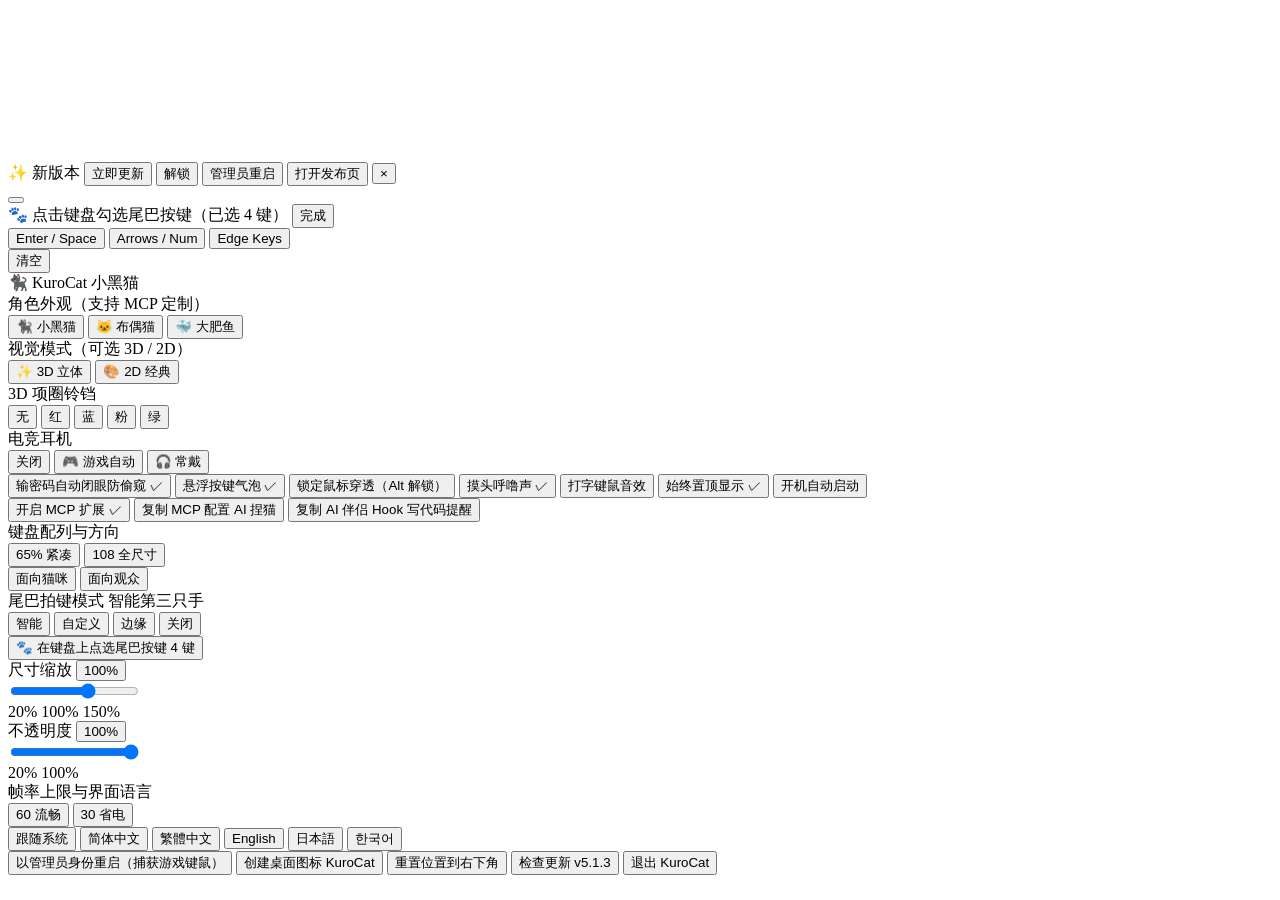
<file: index.html>
<!doctype html>
<html lang="zh-CN">
  <head>
    <meta charset="UTF-8" />
    <meta name="viewport" content="width=device-width, initial-scale=1.0" />
    <title>KuroCat</title>
  </head>
  <body>
    <canvas id="pet-canvas"></canvas>
    <canvas id="pet-canvas-3d" class="hidden"></canvas>
    <div id="agent-bubble" class="agent-bubble hidden" role="status" aria-live="polite"></div>

    <div id="update-toast" class="update-toast hidden" role="status" aria-live="polite">
      <span class="update-toast-text" id="update-toast-text">✨ 新版本</span>
      <button class="update-toast-btn hidden" id="btn-toast-install" data-i18n="toast.btn_install" type="button">立即更新</button>
      <button class="update-toast-btn hidden" id="btn-toast-unlock" data-i18n="toast.btn_unlock" type="button">解锁</button>
      <button class="update-toast-btn hidden" id="btn-toast-admin" data-i18n="toast.btn_admin" type="button">管理员重启</button>
      <button class="update-toast-btn secondary hidden" id="btn-toast-open" data-i18n="toast.btn_open" type="button">打开发布页</button>
      <button class="update-toast-close" id="btn-toast-close" type="button" data-i18n-title="menu.close_title" title="关闭">×</button>
    </div>

    <div id="tail-picker-bar" class="tail-picker-bar hidden" role="dialog" aria-label="Custom Tail Keys">
      <button
        class="tail-picker-close"
        id="btn-tail-cancel"
        type="button"
        aria-label="Close"
        data-i18n-title="menu.close_title"
        title="关闭"
      ></button>
      <div class="tail-picker-top">
        <span class="tail-picker-title" id="tail-picker-title">🐾 点击键盘勾选尾巴按键（已选 4 键）</span>
        <button class="tail-picker-done" id="btn-tail-done" data-i18n="toast.tail_picker_done" type="button">完成</button>
      </div>
      <div class="tail-picker-actions">
        <div class="tail-picker-presets">
          <button class="tail-preset-btn" data-tailpreset="office" type="button" aria-pressed="false">Enter / Space</button>
          <button class="tail-preset-btn" data-tailpreset="rightFn" type="button" aria-pressed="false">Arrows / Num</button>
          <button class="tail-preset-btn" data-tailpreset="edgeMods" type="button" aria-pressed="false">Edge Keys</button>
        </div>
        <button class="tail-preset-btn danger" data-tailpreset="clear" data-i18n="toast.tail_picker_clear" type="button">清空</button>
      </div>
    </div>

    <div id="context-menu" class="context-menu hidden">
      <div class="menu-header" id="menu-header">🐈‍⬛ KuroCat 小黑猫</div>
      <div class="menu-scale-row">
        <span class="menu-scale-label" data-i18n="menu.breed_label">角色外观（支持 MCP 定制）</span>
        <div class="breed-pills" id="breed-pills">
          <button class="breed-pill active" data-breed="black">🐈‍⬛ 小黑猫</button>
          <button class="breed-pill" data-breed="ragdoll">🐱 布偶猫</button>
          <button class="breed-pill" data-breed="dafeiyu">🐳 大肥鱼</button>
        </div>
      </div>
      <div class="menu-scale-row" id="render-mode-row">
        <span class="menu-scale-label" data-i18n="menu.render_mode_label">视觉模式（可选 3D / 2D）</span>
        <div class="kb-pills">
          <button class="kb-pill active" data-rendermode="3d" data-i18n="menu.render_3d" type="button">✨ 3D 立体</button>
          <button class="kb-pill" data-rendermode="2d" data-i18n="menu.render_2d" type="button">🎨 2D 经典</button>
        </div>
      </div>
      <div class="menu-scale-row" id="collar-row">
        <span class="menu-scale-label" data-i18n="menu.collar_label">3D 项圈铃铛</span>
        <div class="collar-pills">
          <button class="kb-pill active" data-collar="none" data-i18n="menu.collar_none" type="button">无</button>
          <button class="kb-pill" data-collar="red" data-i18n="menu.collar_red" type="button">红</button>
          <button class="kb-pill" data-collar="blue" data-i18n="menu.collar_blue" type="button">蓝</button>
          <button class="kb-pill" data-collar="pink" data-i18n="menu.collar_pink" type="button">粉</button>
          <button class="kb-pill" data-collar="green" data-i18n="menu.collar_green" type="button">绿</button>
        </div>
      </div>
      <div class="menu-scale-row" id="headphone-row">
        <span class="menu-scale-label" data-i18n="menu.headphone_label">电竞耳机</span>
        <div class="render-mode-pills">
          <button class="kb-pill active" data-headphonemode="off" data-i18n="menu.headphone_off" type="button">关闭</button>
          <button class="kb-pill" data-headphonemode="auto" data-i18n="menu.headphone_auto" type="button">🎮 游戏自动</button>
          <button class="kb-pill" data-headphonemode="on" data-i18n="menu.headphone_on" type="button">🎧 常戴</button>
        </div>
      </div>
      <div class="menu-sep"></div>
      <button class="menu-item" data-action="toggle-privacy">
        <span data-i18n="menu.toggle_privacy">输密码自动闭眼防偷窥</span>
        <span class="menu-check" id="chk-privacy">✓</span>
      </button>
      <button class="menu-item" data-action="toggle-bubbles">
        <span data-i18n="menu.toggle_bubbles">悬浮按键气泡</span>
        <span class="menu-check" id="chk-bubbles">✓</span>
      </button>
      <button class="menu-item" data-action="toggle-lock">
        <span data-i18n="menu.toggle_lock">锁定鼠标穿透（Alt 解锁）</span>
        <span class="menu-check" id="chk-lock"></span>
      </button>
      <button class="menu-item" data-action="toggle-sound">
        <span data-i18n="menu.toggle_sound">摸头呼噜声</span>
        <span class="menu-check" id="chk-sound">✓</span>
      </button>
      <button class="menu-item" data-action="toggle-typing-sound">
        <span data-i18n="menu.toggle_typing_sound">打字键鼠音效</span>
        <span class="menu-check" id="chk-typing-sound"></span>
      </button>
      <button class="menu-item" data-action="toggle-top">
        <span data-i18n="menu.toggle_top">始终置顶显示</span>
        <span class="menu-check" id="chk-top">✓</span>
      </button>
      <button class="menu-item" data-action="toggle-autostart">
        <span data-i18n="menu.toggle_autostart">开机自动启动</span>
        <span class="menu-check" id="chk-autostart"></span>
      </button>
      <div class="menu-sep"></div>
      <button class="menu-item" data-action="toggle-mcp">
        <span data-i18n="menu.toggle_mcp">开启 MCP 扩展</span>
        <span class="menu-check" id="chk-mcp">✓</span>
      </button>
      <button class="menu-item" data-action="copy-mcp" id="btn-copy-mcp">
        <span data-i18n="menu.copy_mcp">复制 MCP 配置</span>
        <span class="menu-hint" id="mcp-copy-hint" data-i18n="menu.mcp_hint">AI 捏猫</span>
      </button>
      <button class="menu-item" data-action="copy-hooks" id="btn-copy-hooks">
        <span data-i18n="menu.copy_hooks">复制 AI 伴侣 Hook</span>
        <span class="menu-hint" id="hooks-copy-hint" data-i18n="menu.hooks_hint">写代码提醒</span>
      </button>
      <div class="menu-sep"></div>
      <div class="menu-scale-row">
        <span class="menu-scale-label" data-i18n="menu.kb_label">键盘配列与方向</span>
        <div class="kb-pills">
          <button class="kb-pill active" data-kblayout="65" data-i18n="menu.kb_65">65% 紧凑</button>
          <button class="kb-pill" data-kblayout="108" data-i18n="menu.kb_108">108 全尺寸</button>
        </div>
        <div class="kb-pills">
          <button class="kb-pill active" data-kborient="cat" data-i18n="menu.kb_cat">面向猫咪</button>
          <button class="kb-pill" data-kborient="viewer" data-i18n="menu.kb_viewer">面向观众</button>
        </div>
      </div>
      <div class="menu-scale-row">
        <div class="scale-header">
          <span class="menu-scale-label" data-i18n="menu.tail_label">尾巴拍键模式</span>
          <span class="tail-mode-badge" id="tail-mode-badge">智能第三只手</span>
        </div>
        <div class="tail-mode-pills">
          <button class="kb-pill active" data-tailmode="smart" data-i18n="menu.tail_smart">智能</button>
          <button class="kb-pill" data-tailmode="custom" data-i18n="menu.tail_custom">自定义</button>
          <button class="kb-pill" data-tailmode="edge" data-i18n="menu.tail_edge">边缘</button>
          <button class="kb-pill" data-tailmode="off" data-i18n="menu.tail_off">关闭</button>
        </div>
        <button class="tail-pick-trigger" data-action="open-tail-picker" id="btn-open-tail-picker" type="button">
          <span data-i18n="menu.tail_pick_btn">🐾 在键盘上点选尾巴按键</span>
          <span class="menu-hint" id="tail-keys-count">4 键</span>
        </button>
      </div>
      <div class="menu-scale-row">
        <div class="scale-header">
          <span class="menu-scale-label" data-i18n="menu.scale_label">尺寸缩放</span>
          <button class="scale-value-btn" id="scale-value" type="button" data-i18n-title="menu.scale_reset_title" title="点击复位 100%">100%</button>
        </div>
        <div class="scale-slider-wrap">
          <input
            type="range"
            id="scale-slider"
            class="scale-slider"
            min="20"
            max="150"
            step="1"
            value="100"
          />
          <div class="scale-ticks">
            <span>20%</span>
            <span class="scale-tick-mid">100%</span>
            <span>150%</span>
          </div>
        </div>
      </div>
      <div class="menu-scale-row">
        <div class="scale-header">
          <span class="menu-scale-label" data-i18n="menu.opacity_label">不透明度</span>
          <button class="scale-value-btn" id="opacity-value" type="button" data-i18n-title="menu.opacity_reset_title" title="点击复位 100%">100%</button>
        </div>
        <div class="scale-slider-wrap">
          <input
            type="range"
            id="opacity-slider"
            class="scale-slider"
            min="20"
            max="100"
            step="1"
            value="100"
          />
          <div class="scale-ticks">
            <span>20%</span>
            <span>100%</span>
          </div>
        </div>
      </div>
      <div class="menu-scale-row">
        <span class="menu-scale-label" data-i18n="menu.perf_lang_label">帧率上限与界面语言</span>
        <div class="kb-pills">
          <button class="kb-pill active" data-fpscap="0" data-i18n="menu.fps_auto" type="button">60 流畅</button>
          <button class="kb-pill" data-fpscap="30" data-i18n="menu.fps_eco" type="button">30 省电</button>
        </div>
        <div class="lang-pills">
          <button class="kb-pill active" data-lang="auto" data-i18n="menu.lang_auto" type="button">跟随系统</button>
          <button class="kb-pill" data-lang="zh-CN" type="button">简体中文</button>
          <button class="kb-pill" data-lang="zh-TW" type="button">繁體中文</button>
          <button class="kb-pill" data-lang="en-US" type="button">English</button>
          <button class="kb-pill" data-lang="ja-JP" type="button">日本語</button>
          <button class="kb-pill" data-lang="ko-KR" type="button">한국어</button>
        </div>
      </div>
      <div class="menu-sep"></div>
      <button class="menu-item hidden" data-action="restart-admin" id="btn-restart-admin">
        <span id="admin-restart-label" data-i18n="menu.admin_restart">以管理员身份重启（捕获游戏键鼠）</span>
      </button>
      <button class="menu-item" data-action="desktop-shortcut" id="btn-desktop-shortcut">
        <span data-i18n="menu.desktop_shortcut">创建桌面图标</span>
        <span class="menu-hint" id="shortcut-hint">KuroCat</span>
      </button>
      <button class="menu-item" data-action="reset-pos">
        <span data-i18n="menu.reset_pos">重置位置到右下角</span>
      </button>
      <button class="menu-item" data-action="check-update" id="btn-check-update">
        <span id="update-btn-label">检查更新</span>
        <span class="menu-hint" id="update-hint">v5.1.3</span>
      </button>
      <button class="menu-item danger" data-action="quit">
        <span data-i18n="menu.quit">退出 KuroCat</span>
      </button>
    </div>

    <script type="module" src="/src/main.ts"></script>
  </body>
</html>
</file>
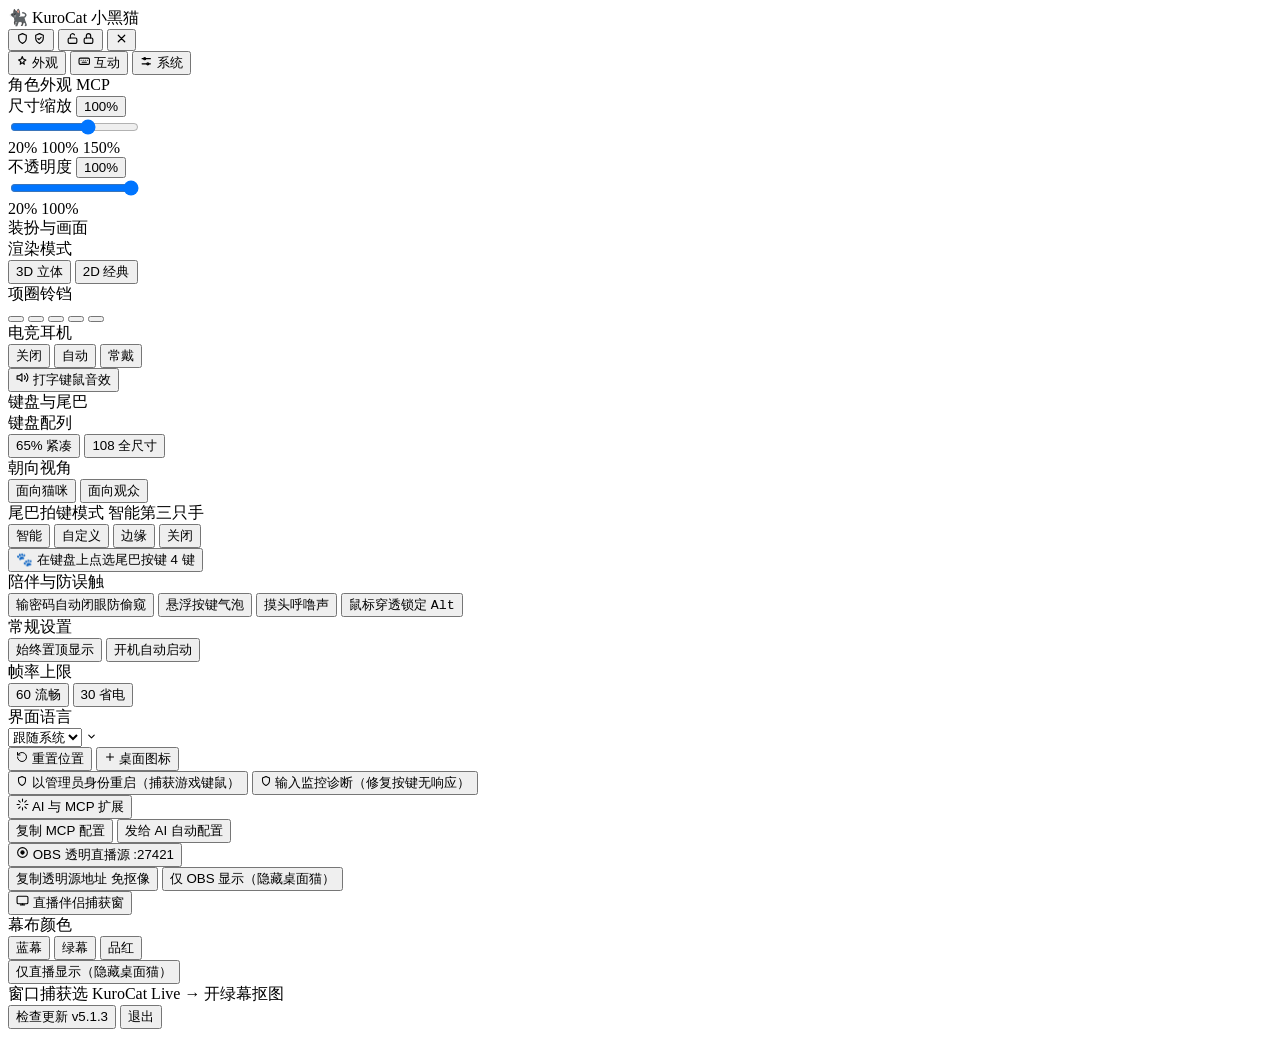
<file: menu.html>
<!doctype html>
<html lang="zh-CN" class="menu-window-mode">
  <head>
    <meta charset="UTF-8" />
    <meta name="viewport" content="width=device-width, initial-scale=1.0" />
    <title>KuroCat Menu</title>
  </head>
  <body class="menu-window-body">
    <div id="context-menu" class="context-menu floating-side-menu tab-menu-layout scheme-a-menu">
      <!-- Top Bar -->
      <div class="menu-header-row">
        <div class="menu-header" id="menu-header">🐈‍⬛ KuroCat 小黑猫</div>
        <div class="menu-header-actions">
          <button
            class="header-icon-btn hidden"
            id="btn-header-admin"
            data-action="restart-admin"
            type="button"
            data-i18n-title="menu.admin_restart"
            title="以管理员身份重启（捕获游戏键鼠）"
            aria-label="Restart as Administrator"
          >
            <svg class="icon-shield" width="13" height="13" viewBox="0 0 24 24" fill="none" stroke="currentColor" stroke-width="2.1" stroke-linecap="round" stroke-linejoin="round" aria-hidden="true">
              <path d="M12 3l7 3v5c0 4.5-3 8.2-7 10-4-1.8-7-5.5-7-10V6l7-3z"></path>
            </svg>
            <svg class="icon-shield-ok" width="13" height="13" viewBox="0 0 24 24" fill="none" stroke="currentColor" stroke-width="2.1" stroke-linecap="round" stroke-linejoin="round" aria-hidden="true">
              <path d="M12 3l7 3v5c0 4.5-3 8.2-7 10-4-1.8-7-5.5-7-10V6l7-3z"></path>
              <path d="M9 12l2 2 4-4"></path>
            </svg>
          </button>
          <button
            class="header-icon-btn"
            id="btn-header-lock"
            data-action="toggle-lock"
            type="button"
            data-i18n-title="menu.toggle_lock"
            title="锁定鼠标穿透（Alt 解锁）"
            aria-label="Click-through lock"
          >
            <svg class="icon-unlocked" width="13" height="13" viewBox="0 0 24 24" fill="none" stroke="currentColor" stroke-width="2.1" stroke-linecap="round" stroke-linejoin="round" aria-hidden="true">
              <rect x="4" y="11" width="16" height="10" rx="2.5"></rect>
              <path d="M8 11V7a4 4 0 0 1 7.6-1.7"></path>
            </svg>
            <svg class="icon-locked" width="13" height="13" viewBox="0 0 24 24" fill="none" stroke="currentColor" stroke-width="2.1" stroke-linecap="round" stroke-linejoin="round" aria-hidden="true">
              <rect x="4" y="11" width="16" height="10" rx="2.5"></rect>
              <path d="M8 11V7a4 4 0 0 1 8 0v4"></path>
            </svg>
          </button>
          <button
            class="menu-close-btn"
            id="btn-close-menu"
            type="button"
            data-i18n-title="menu.close_title"
            title="关闭菜单 (Esc)"
            aria-label="Close"
          >
            <svg width="13" height="13" viewBox="0 0 24 24" fill="none" stroke="currentColor" stroke-width="2.2" stroke-linecap="round" aria-hidden="true">
              <path d="M18 6L6 18M6 6l12 12"></path>
            </svg>
          </button>
        </div>
      </div>

      <!-- 3-Tab Segmented Bar -->
      <div class="menu-tabs menu-tabs-3" role="tablist" aria-label="Settings">
        <button class="menu-tab-btn active" data-tab="appearance" type="button" role="tab" aria-selected="true">
          <svg width="12.5" height="12.5" viewBox="0 0 24 24" fill="none" stroke="currentColor" stroke-width="2.1" stroke-linecap="round" stroke-linejoin="round" aria-hidden="true">
            <path d="M12 3l1.9 4.6L19 9.5l-4.2 3.1L16 17.8 12 15l-4 2.8 1.2-5.2L5 9.5l5.1-1.9L12 3z"></path>
          </svg>
          <span data-i18n="menu.tab_looks">外观</span>
        </button>
        <button class="menu-tab-btn" data-tab="interact" type="button" role="tab" aria-selected="false">
          <svg width="12.5" height="12.5" viewBox="0 0 24 24" fill="none" stroke="currentColor" stroke-width="2.1" stroke-linecap="round" stroke-linejoin="round" aria-hidden="true">
            <rect x="2" y="6" width="20" height="12" rx="2.5"></rect>
            <path d="M6 10h.01M10 10h.01M14 10h.01M18 10h.01M8 14h8"></path>
          </svg>
          <span data-i18n="menu.tab_interact">互动</span>
        </button>
        <button class="menu-tab-btn" data-tab="system" type="button" role="tab" aria-selected="false">
          <svg width="12.5" height="12.5" viewBox="0 0 24 24" fill="none" stroke="currentColor" stroke-width="2.1" stroke-linecap="round" stroke-linejoin="round" aria-hidden="true">
            <line x1="4" y1="7" x2="20" y2="7"></line>
            <circle cx="9" cy="7" r="2"></circle>
            <line x1="4" y1="17" x2="20" y2="17"></line>
            <circle cx="15" cy="17" r="2"></circle>
          </svg>
          <span data-i18n="menu.tab_sys">系统</span>
        </button>
      </div>

      <div class="tab-body" id="menu-tab-body">
        <!-- Tab 1: Appearance (Looks, Scale, Style) -->
        <div class="tab-panel" data-tab-panel="appearance">
          <!-- Card 1: Breeds -->
          <section class="menu-card">
            <div class="card-head">
              <span class="card-title" data-i18n="menu.section_breed">角色外观</span>
              <span class="card-chip" data-i18n-title="menu.breed_mcp_title" title="支持通过 MCP 让 AI 定制专属外观">MCP</span>
            </div>
            <div class="breed-chips" id="breed-pills"></div>
          </section>

          <!-- Card 2: Pet Scale & Opacity -->
          <section class="menu-card menu-card-sliders">
            <div class="card-head">
              <span class="card-title" data-i18n="menu.scale_label">尺寸缩放</span>
              <button
                class="scale-value-btn"
                id="scale-value"
                type="button"
                data-i18n-title="menu.scale_reset_title"
                title="点击复位 100%"
              >100%</button>
            </div>
            <div class="scale-slider-wrap">
              <input
                type="range"
                id="scale-slider"
                class="scale-slider"
                min="20"
                max="150"
                step="1"
                value="100"
              />
              <div class="scale-ticks">
                <span>20%</span>
                <span class="scale-tick-mid">100%</span>
                <span>150%</span>
              </div>
            </div>
            <div class="card-divider"></div>
            <div class="card-head">
              <span class="card-title" data-i18n="menu.opacity_label">不透明度</span>
              <button
                class="scale-value-btn"
                id="opacity-value"
                type="button"
                data-i18n-title="menu.opacity_reset_title"
                title="点击复位 100%"
              >100%</button>
            </div>
            <div class="scale-slider-wrap">
              <input
                type="range"
                id="opacity-slider"
                class="scale-slider"
                min="20"
                max="100"
                step="1"
                value="100"
              />
              <div class="scale-ticks">
                <span>20%</span>
                <span>100%</span>
              </div>
            </div>
          </section>

          <!-- Card 3: Style & Visual Engine (Single-row inline controls) -->
          <section class="menu-card" id="style-card">
            <div class="card-head">
              <span class="card-title" data-i18n="menu.section_style">装扮与画面</span>
            </div>

            <div class="setting-row" id="render-mode-row">
              <span class="setting-label" data-i18n="menu.render_mode_short">渲染模式</span>
              <div class="seg-control seg-2">
                <button
                  class="seg-btn active"
                  data-rendermode="3d"
                  data-i18n="menu.render_3d_short"
                  data-i18n-title="menu.render_3d_title"
                  type="button"
                  title="Three.js 真 3D 体积光影手办"
                >3D 立体</button>
                <button
                  class="seg-btn"
                  data-rendermode="2d"
                  data-i18n="menu.render_2d_short"
                  data-i18n-title="menu.render_2d_title"
                  type="button"
                  title="经典 2D 矢量手绘，极简省电"
                >2D 经典</button>
              </div>
            </div>

            <div class="setting-row" id="collar-row">
              <span class="setting-label" data-i18n="menu.collar_short">项圈铃铛</span>
              <div class="collar-swatches" role="radiogroup" aria-label="Collar color">
                <button class="collar-swatch swatch-none active" data-collar="none" data-i18n-title="menu.collar_none" title="无" aria-label="None" type="button"></button>
                <button class="collar-swatch swatch-red" data-collar="red" data-i18n-title="menu.collar_red" title="红" aria-label="Red" type="button"></button>
                <button class="collar-swatch swatch-blue" data-collar="blue" data-i18n-title="menu.collar_blue" title="蓝" aria-label="Blue" type="button"></button>
                <button class="collar-swatch swatch-pink" data-collar="pink" data-i18n-title="menu.collar_pink" title="粉" aria-label="Pink" type="button"></button>
                <button class="collar-swatch swatch-green" data-collar="green" data-i18n-title="menu.collar_green" title="绿" aria-label="Green" type="button"></button>
              </div>
            </div>

            <div class="setting-row" id="headphone-row">
              <span class="setting-label" data-i18n="menu.headphone_short">电竞耳机</span>
              <div class="seg-control seg-3">
                <button class="seg-btn active" data-headphonemode="off" data-i18n="menu.headphone_off" type="button">关闭</button>
                <button class="seg-btn" data-headphonemode="auto" data-i18n="menu.headphone_auto_short" type="button">自动</button>
                <button class="seg-btn" data-headphonemode="on" data-i18n="menu.headphone_on_short" type="button">常戴</button>
              </div>
            </div>
          </section>

          <!-- Card 4: Typing & Mouse Sound (Default OFF, visible on Tab 1 for all pets) -->
          <section class="menu-card menu-card-compact" id="typing-sound-card">
            <button class="toggle-row" data-action="toggle-typing-sound" type="button" role="switch" aria-checked="false" id="sw-typing-sound">
              <span class="toggle-label-wrap">
                <svg class="section-icon" width="13" height="13" viewBox="0 0 24 24" fill="none" stroke="currentColor" stroke-width="2" stroke-linecap="round" stroke-linejoin="round" aria-hidden="true">
                  <polygon points="11 5 6 9 2 9 2 15 6 15 11 19 11 5"></polygon>
                  <path d="M15.54 8.46a5 5 0 0 1 0 7.07"></path>
                  <path d="M19.07 4.93a10 10 0 0 1 0 14.14"></path>
                </svg>
                <span class="toggle-label" data-i18n="menu.toggle_typing_sound">打字键鼠音效</span>
              </span>
              <span class="toggle-track" aria-hidden="true"><span class="toggle-thumb"></span></span>
            </button>
          </section>
        </div>

        <!-- Tab 2: Interaction (Keyboard, Tail, Companion Toggles) -->
        <div class="tab-panel hidden" data-tab-panel="interact">
          <!-- Card 1: Keyboard & Tail -->
          <section class="menu-card">
            <div class="card-head">
              <span class="card-title" data-i18n="menu.section_keyboard">键盘与尾巴</span>
            </div>

            <div class="setting-row">
              <span class="setting-label" data-i18n="menu.kb_layout_short">键盘配列</span>
              <div class="seg-control seg-2">
                <button class="seg-btn active" data-kblayout="65" data-i18n="menu.kb_65_short" type="button">65% 紧凑</button>
                <button class="seg-btn" data-kblayout="108" data-i18n="menu.kb_108_short" type="button">108 全尺寸</button>
              </div>
            </div>

            <div class="setting-row">
              <span class="setting-label" data-i18n="menu.kb_orient_short">朝向视角</span>
              <div class="seg-control seg-2">
                <button class="seg-btn active" data-kborient="cat" data-i18n="menu.kb_cat" type="button">面向猫咪</button>
                <button class="seg-btn" data-kborient="viewer" data-i18n="menu.kb_viewer" type="button">面向观众</button>
              </div>
            </div>

            <div class="card-divider"></div>

            <div class="tail-section">
              <div class="card-head">
                <span class="setting-label" data-i18n="menu.tail_label">尾巴拍键模式</span>
                <span class="tail-mode-badge" id="tail-mode-badge">智能第三只手</span>
              </div>
              <div class="seg-control seg-4">
                <button class="seg-btn active" data-tailmode="smart" data-i18n="menu.tail_smart" type="button">智能</button>
                <button class="seg-btn" data-tailmode="custom" data-i18n="menu.tail_custom" type="button">自定义</button>
                <button class="seg-btn" data-tailmode="edge" data-i18n="menu.tail_edge" type="button">边缘</button>
                <button class="seg-btn" data-tailmode="off" data-i18n="menu.tail_off" type="button">关闭</button>
              </div>
              <button class="tail-pick-trigger hidden" data-action="open-tail-picker" id="btn-open-tail-picker" type="button">
                <span data-i18n="menu.tail_pick_btn">🐾 在键盘上点选尾巴按键</span>
                <span class="menu-hint" id="tail-keys-count">4 键</span>
              </button>
            </div>
          </section>

          <!-- Card 2: Companion Toggles -->
          <section class="menu-card">
            <div class="card-head">
              <span class="card-title" data-i18n="menu.section_companion">陪伴与防误触</span>
            </div>

            <button class="toggle-row" data-action="toggle-privacy" type="button" role="switch" aria-checked="true" id="sw-privacy">
              <span class="toggle-label" data-i18n="menu.toggle_privacy">输密码自动闭眼防偷窥</span>
              <span class="toggle-track" aria-hidden="true"><span class="toggle-thumb"></span></span>
            </button>

            <button class="toggle-row" data-action="toggle-bubbles" type="button" role="switch" aria-checked="true" id="sw-bubbles">
              <span class="toggle-label" data-i18n="menu.toggle_bubbles">悬浮按键气泡</span>
              <span class="toggle-track" aria-hidden="true"><span class="toggle-thumb"></span></span>
            </button>

            <button class="toggle-row" data-action="toggle-sound" type="button" role="switch" aria-checked="true" id="sw-sound">
              <span class="toggle-label" data-i18n="menu.toggle_sound">摸头呼噜声</span>
              <span class="toggle-track" aria-hidden="true"><span class="toggle-thumb"></span></span>
            </button>

            <button class="toggle-row" data-action="toggle-lock" type="button" role="switch" aria-checked="false" id="sw-lock">
              <span class="toggle-label-wrap">
                <span class="toggle-label" data-i18n="menu.toggle_lock_short">鼠标穿透锁定</span>
                <kbd class="kbd-chip" id="lock-kbd">Alt</kbd>
              </span>
              <span class="toggle-track" aria-hidden="true"><span class="toggle-thumb"></span></span>
            </button>
          </section>
        </div>

        <!-- Tab 3: System, AI/MCP & OBS -->
        <div class="tab-panel hidden" data-tab-panel="system">
          <!-- Card 1: General Settings -->
          <section class="menu-card">
            <div class="card-head">
              <span class="card-title" data-i18n="menu.section_general">常规设置</span>
            </div>

            <button class="toggle-row" data-action="toggle-top" type="button" role="switch" aria-checked="true" id="sw-top">
              <span class="toggle-label" data-i18n="menu.toggle_top">始终置顶显示</span>
              <span class="toggle-track" aria-hidden="true"><span class="toggle-thumb"></span></span>
            </button>

            <button class="toggle-row" data-action="toggle-autostart" type="button" role="switch" aria-checked="false" id="sw-autostart">
              <span class="toggle-label" data-i18n="menu.toggle_autostart">开机自动启动</span>
              <span class="toggle-track" aria-hidden="true"><span class="toggle-thumb"></span></span>
            </button>

            <div class="setting-row">
              <span class="setting-label" data-i18n="menu.fps_short">帧率上限</span>
              <div class="seg-control seg-2">
                <button class="seg-btn active" data-fpscap="0" data-i18n="menu.fps_auto" type="button">60 流畅</button>
                <button class="seg-btn" data-fpscap="30" data-i18n="menu.fps_eco" type="button">30 省电</button>
              </div>
            </div>

            <div class="setting-row">
              <label class="setting-label" for="lang-select" data-i18n="menu.lang_short">界面语言</label>
              <div class="select-wrap">
                <select class="lang-select" id="lang-select">
                  <option value="auto" data-i18n="menu.lang_auto">跟随系统</option>
                  <option value="zh-CN">简体中文</option>
                  <option value="zh-TW">繁體中文</option>
                  <option value="en-US">English</option>
                  <option value="ja-JP">日本語</option>
                  <option value="ko-KR">한국어</option>
                </select>
                <svg class="select-chevron" width="11" height="11" viewBox="0 0 24 24" fill="none" stroke="currentColor" stroke-width="2.4" stroke-linecap="round" stroke-linejoin="round" aria-hidden="true">
                  <path d="M6 9l6 6 6-6"></path>
                </svg>
              </div>
            </div>

            <div class="sys-action-row" id="sys-action-row">
              <button class="sub-action-btn" data-action="reset-pos" type="button" data-i18n-title="menu.reset_pos" title="重置位置到右下角">
                <svg width="12" height="12" viewBox="0 0 24 24" fill="none" stroke="currentColor" stroke-width="2" stroke-linecap="round" stroke-linejoin="round" aria-hidden="true">
                  <path d="M3 12a9 9 0 1 0 3-6.7L3 8"></path>
                  <path d="M3 3v5h5"></path>
                </svg>
                <span data-i18n="menu.reset_pos_short">重置位置</span>
              </button>
              <button class="sub-action-btn" data-action="desktop-shortcut" id="btn-desktop-shortcut" type="button" data-i18n-title="menu.desktop_shortcut" title="创建桌面图标">
                <svg width="12" height="12" viewBox="0 0 24 24" fill="none" stroke="currentColor" stroke-width="2" stroke-linecap="round" stroke-linejoin="round" aria-hidden="true">
                  <path d="M12 5v14M5 12h14"></path>
                </svg>
                <span id="shortcut-hint" data-i18n="menu.desktop_shortcut_short">桌面图标</span>
              </button>
            </div>

            <button
              class="sub-action-btn admin-restart-btn hidden"
              data-action="restart-admin"
              id="btn-restart-admin"
              type="button"
              data-i18n-title="menu.admin_restart"
              title="以管理员身份重启（捕获游戏键鼠）"
            >
              <svg width="12" height="12" viewBox="0 0 24 24" fill="none" stroke="currentColor" stroke-width="2.1" stroke-linecap="round" stroke-linejoin="round" aria-hidden="true">
                <path d="M12 3l7 3v5c0 4.5-3 8.2-7 10-4-1.8-7-5.5-7-10V6l7-3z"></path>
              </svg>
              <span id="admin-restart-label" data-i18n="menu.admin_restart">以管理员身份重启（捕获游戏键鼠）</span>
            </button>
            <button
              class="sub-action-btn admin-restart-btn hidden"
              data-action="mac-input-diag"
              id="btn-mac-input-diag"
              type="button"
              data-i18n-title="menu.mac_input_diag"
              title="输入监控诊断（修复按键无响应）"
            >
              <svg width="12" height="12" viewBox="0 0 24 24" fill="none" stroke="currentColor" stroke-width="2.1" stroke-linecap="round" stroke-linejoin="round" aria-hidden="true">
                <path d="M12 3l7 3v5c0 4.5-3 8.2-7 10-4-1.8-7-5.5-7-10V6l7-3z"></path>
              </svg>
              <span id="mac-input-diag-label" data-i18n="menu.mac_input_diag">输入监控诊断（修复按键无响应）</span>
            </button>
          </section>

          <!-- Card 2: AI & MCP Integration (Auto-expands when enabled) -->
          <section class="menu-card collapsible-card" id="mcp-card">
            <button class="toggle-row card-toggle-head" data-action="toggle-mcp" type="button" role="switch" aria-checked="true" id="sw-mcp">
              <span class="toggle-label-wrap">
                <svg class="section-icon" width="13" height="13" viewBox="0 0 24 24" fill="none" stroke="currentColor" stroke-width="2" stroke-linecap="round" stroke-linejoin="round" aria-hidden="true">
                  <path d="M12 2v4M12 18v4M4.93 4.93l2.83 2.83M16.24 16.24l2.83 2.83M2 12h4M18 12h4M4.93 19.07l2.83-2.83M16.24 7.76l2.83-2.83"></path>
                </svg>
                <span class="toggle-label" data-i18n="menu.section_mcp">AI 与 MCP 扩展</span>
              </span>
              <span class="toggle-track" aria-hidden="true"><span class="toggle-thumb"></span></span>
            </button>
            <div class="collapsible-body" id="mcp-card-body">
              <div class="mcp-copy-row">
                <button class="mcp-copy-btn" data-action="copy-mcp" id="btn-copy-mcp" type="button">
                  <span id="mcp-copy-hint" data-i18n="menu.copy_mcp">复制 MCP 配置</span>
                </button>
                <button class="mcp-copy-btn" data-action="copy-hooks" id="btn-copy-hooks" type="button">
                  <span id="hooks-copy-hint" data-i18n="menu.copy_hooks">发给 AI 自动配置</span>
                </button>
              </div>
            </div>
          </section>

          <!-- Card 3: OBS Transparent Source (Collapsed when off, expands when enabled) -->
          <section class="menu-card collapsible-card" id="obs-card">
            <button class="toggle-row card-toggle-head" data-action="toggle-obs" type="button" role="switch" aria-checked="false" id="sw-obs">
              <span class="toggle-label-wrap">
                <svg class="section-icon" width="13" height="13" viewBox="0 0 24 24" fill="none" stroke="currentColor" stroke-width="2" stroke-linecap="round" stroke-linejoin="round" aria-hidden="true">
                  <circle cx="12" cy="12" r="9"></circle>
                  <circle cx="12" cy="12" r="3" fill="currentColor"></circle>
                </svg>
                <span class="toggle-label" data-i18n="menu.section_obs">OBS 透明直播源</span>
                <span class="port-pill hidden" id="obs-port-pill">:27421</span>
              </span>
              <span class="toggle-track" aria-hidden="true"><span class="toggle-thumb"></span></span>
            </button>
            <div class="collapsible-body hidden" id="obs-card-body">
              <button class="sub-action-btn obs-copy-full" data-action="copy-obs" id="btn-copy-obs" type="button">
                <span data-i18n="menu.copy_obs_short">复制透明源地址</span>
                <span class="menu-hint" id="obs-copy-hint" data-i18n="menu.obs_hint">免抠像</span>
              </button>
              <button class="toggle-row sub-toggle-row" data-action="toggle-obs-hide" type="button" role="switch" aria-checked="false" id="sw-obs-hide">
                <span class="toggle-label" data-i18n="menu.obs_hide_pet">仅 OBS 显示（隐藏桌面猫）</span>
                <span class="toggle-track" aria-hidden="true"><span class="toggle-thumb"></span></span>
              </button>
            </div>
          </section>

          <!-- Card 4: Live Companion Chroma Capture Window (Douyin / Huya / Bilibili / Kuaishou) -->
          <section class="menu-card collapsible-card" id="live-card">
            <button class="toggle-row card-toggle-head" data-action="toggle-live-capture" type="button" role="switch" aria-checked="false" id="sw-live">
              <span class="toggle-label-wrap">
                <svg class="section-icon" width="13" height="13" viewBox="0 0 24 24" fill="none" stroke="currentColor" stroke-width="2" stroke-linecap="round" stroke-linejoin="round" aria-hidden="true">
                  <rect x="2" y="4" width="20" height="14" rx="2.5"></rect>
                  <path d="M8 20h8M12 18v2"></path>
                </svg>
                <span class="toggle-label" data-i18n="menu.section_live">直播伴侣捕获窗</span>
              </span>
              <span class="toggle-track" aria-hidden="true"><span class="toggle-thumb"></span></span>
            </button>
            <div class="collapsible-body hidden" id="live-card-body">
              <div class="setting-row">
                <span class="setting-label" data-i18n="menu.live_chroma_label">幕布颜色</span>
                <div class="seg-control seg-3">
                  <button class="seg-btn active" data-livechroma="blue" type="button">
                    <span class="chroma-dot chroma-dot-blue" aria-hidden="true"></span>
                    <span data-i18n="menu.live_chroma_blue">蓝幕</span>
                  </button>
                  <button class="seg-btn" data-livechroma="green" type="button">
                    <span class="chroma-dot chroma-dot-green" aria-hidden="true"></span>
                    <span data-i18n="menu.live_chroma_green">绿幕</span>
                  </button>
                  <button class="seg-btn" data-livechroma="magenta" type="button">
                    <span class="chroma-dot chroma-dot-magenta" aria-hidden="true"></span>
                    <span data-i18n="menu.live_chroma_magenta">品红</span>
                  </button>
                </div>
              </div>
              <button class="toggle-row sub-toggle-row" data-action="toggle-live-hide" type="button" role="switch" aria-checked="false" id="sw-live-hide">
                <span class="toggle-label" data-i18n="menu.live_hide_pet">仅直播显示（隐藏桌面猫）</span>
                <span class="toggle-track" aria-hidden="true"><span class="toggle-thumb"></span></span>
              </button>
              <div class="live-guide-hint" data-i18n="menu.live_guide_hint">窗口捕获选 KuroCat Live → 开绿幕抠图</div>
            </div>
          </section>
        </div>
      </div>

      <!-- Fixed Bottom Footer -->
      <div class="tab-footer">
        <button class="footer-btn" data-action="check-update" id="btn-check-update" type="button">
          <span id="update-hint">检查更新 v5.1.3</span>
        </button>
        <button class="footer-btn danger" data-action="quit" data-i18n="menu.quit" type="button">退出</button>
      </div>
    </div>

    <script type="module" src="/src/menuMain.ts"></script>
  </body>
</html>
</file>
